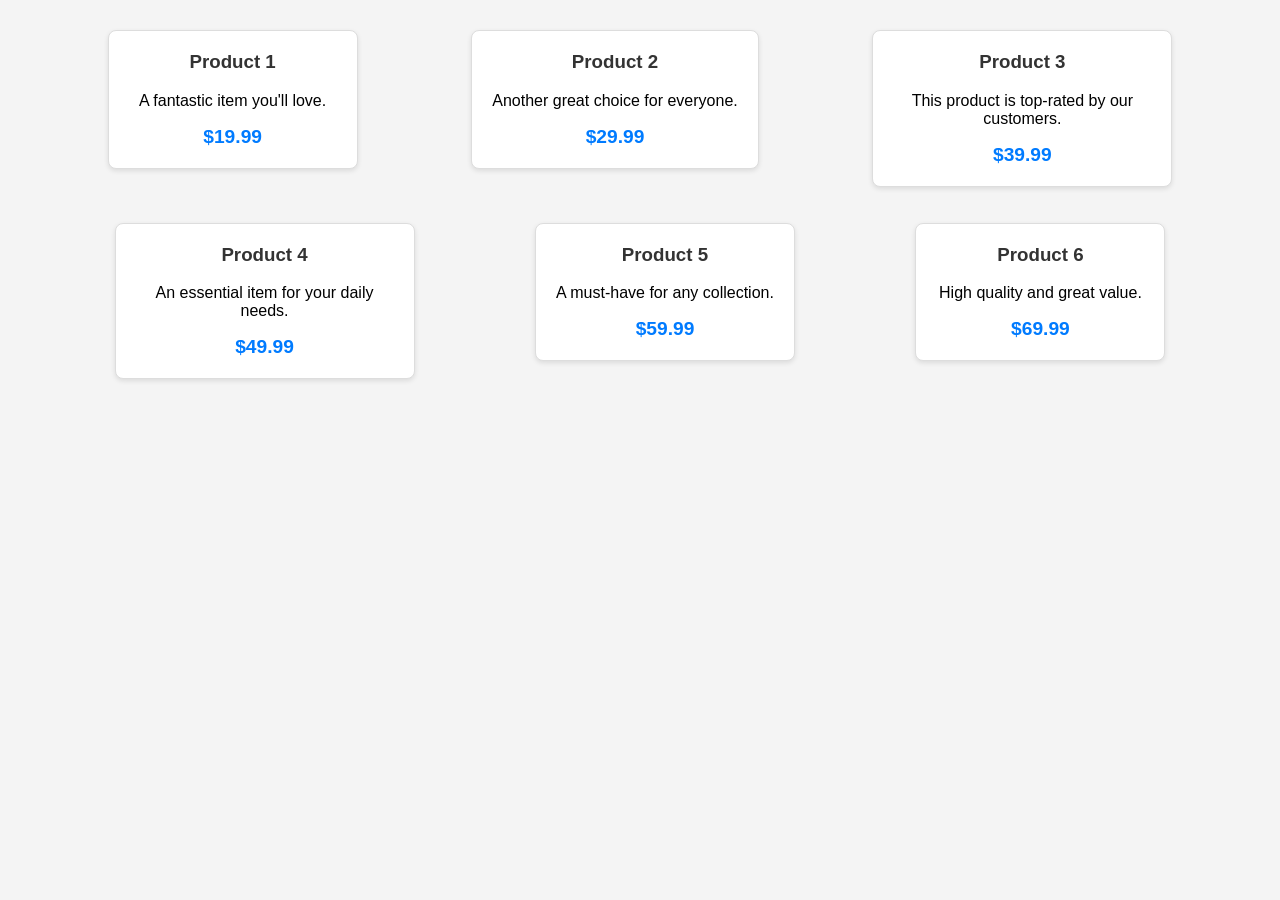
<file: Flexbox/index.html>
<!DOCTYPE html>
<html lang="de">
<head>
    <meta charset="UTF-8">
    <title>Flexbox</title>
    <link rel="stylesheet" href="style.css">
</head>
<body>
<div class="product-container">
    <div class="product-card">
        <h3>Product 1</h3>
        <p>A fantastic item you'll love.</p>
        <div class="price">$19.99</div>
    </div>
    <div class="product-card">
        <h3>Product 2</h3>
        <p>Another great choice for everyone.</p>
        <div class="price">$29.99</div>
    </div>
    <div class="product-card">
        <h3>Product 3</h3>
        <p>This product is top-rated by our customers.</p>
        <div class="price">$39.99</div>
    </div>
    <div class="product-card">
        <h3>Product 4</h3>
        <p>An essential item for your daily needs.</p>
        <div class="price">$49.99</div>
    </div>
    <div class="product-card">
        <h3>Product 5</h3>
        <p>A must-have for any collection.</p>
        <div class="price">$59.99</div>
    </div>
    <div class="product-card">
        <h3>Product 6</h3>
        <p>High quality and great value.</p>
        <div class="price">$69.99</div>
    </div>
</div>
</body>
</html>
</file>
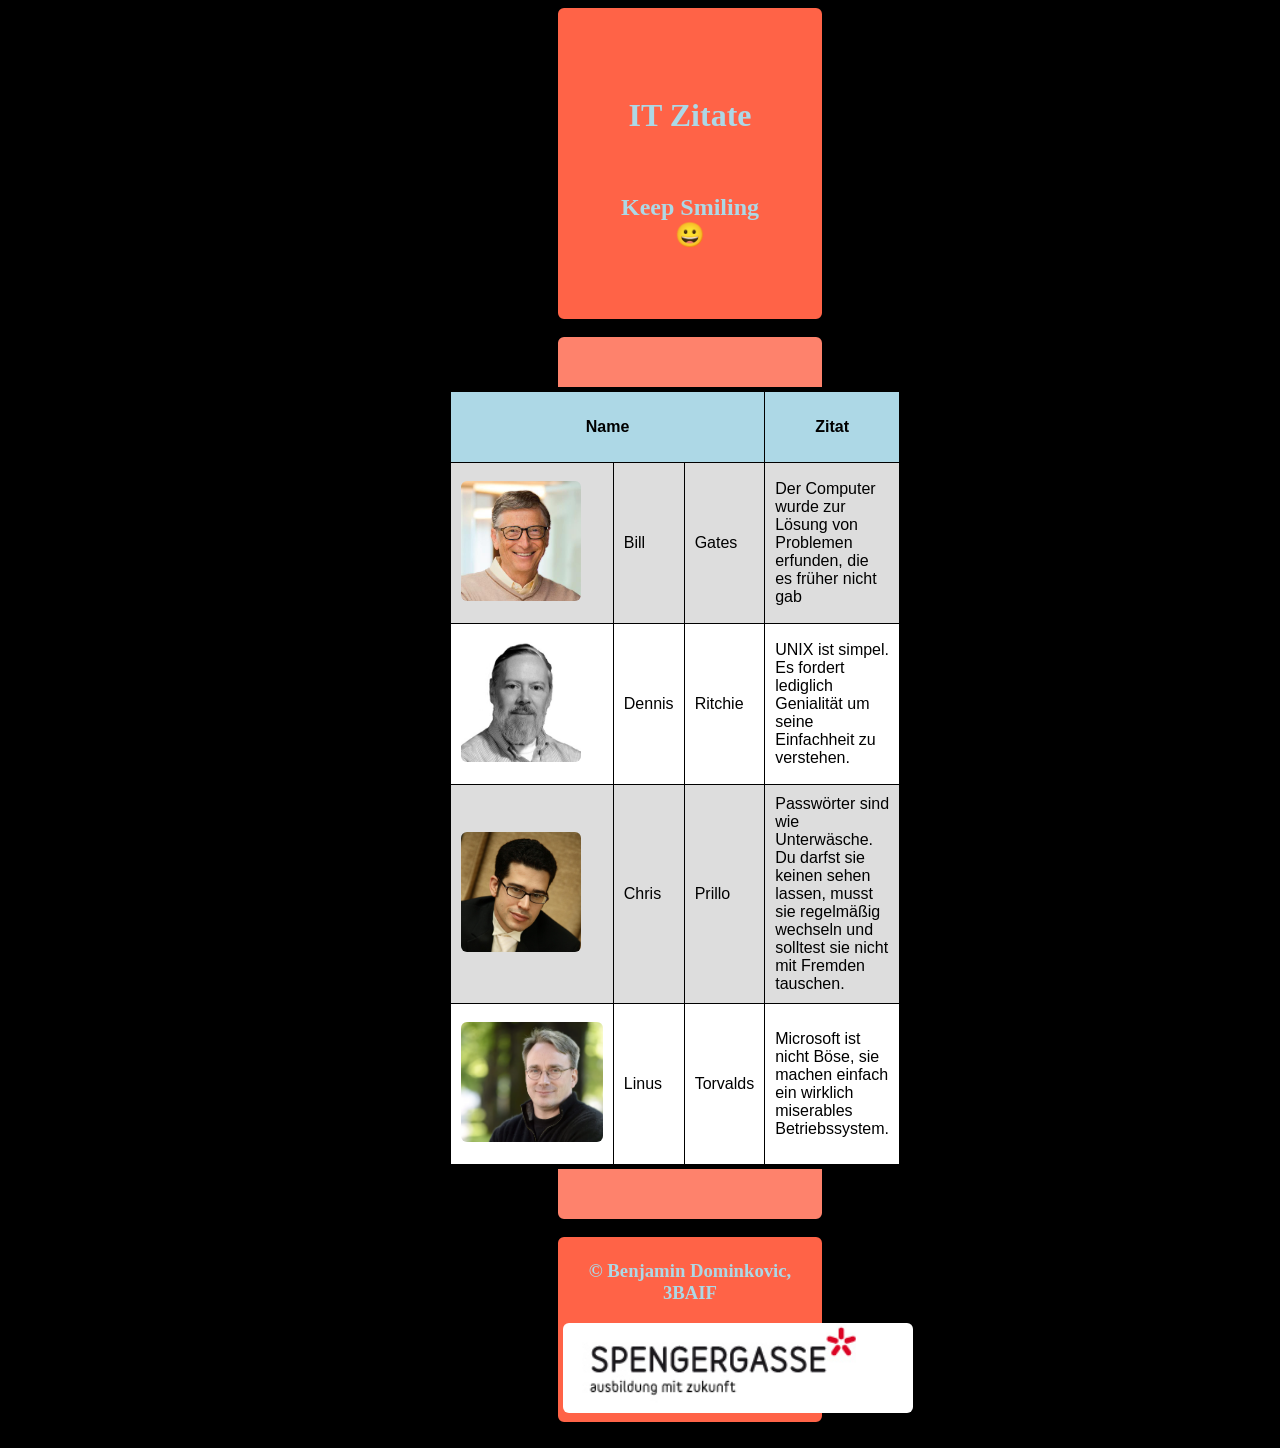
<file: IT-Zitate/index.html>
<!DOCTYPE html>
<html lang="de">
<head>
    <meta charset="UTF-8">
    <title>IT-Zitate</title>
    <link rel="stylesheet" type="text/css" href="style.css">
</head>
<body>
    <header><br>
        <div>
            <h1>IT Zitate</h1>
            <br>
            <h2>Keep Smiling 😀</h2>
        </div>
    </header><br>
    <main>
        <table border="1">
            <tr>
                <th colspan="3">Name</th>
                <th colspan="1">Zitat</th>
            </tr>
            <tr>
                <td><img src="it-gurus/billgates.jpeg" height="120px"></td>
                <td>Bill</td>
                <td>Gates</td>
                <td>Der Computer wurde
                    zur Lösung von
                    Problemen erfunden,
                    die es früher nicht
                    gab</td>
            </tr>
            <tr style=" background-color:#ffffff;">
                <td><img src="it-gurus/dennisritchie.jpg" height="120px"></td>
                <td>Dennis</td>
                <td>Ritchie</td>
                <td>UNIX ist simpel. Es
                    fordert lediglich
                    Genialität um seine
                    Einfachheit zu
                    verstehen.
                </td>
            </tr>
            <tr>
                <td><img src="it-gurus/chrispirillo.jpg" height="120px"></td>
                <td>Chris</td>
                <td>Prillo</td>
                <td>Passwörter sind wie
                    Unterwäsche. Du
                    darfst sie keinen
                    sehen lassen, musst
                    sie regelmäßig
                    wechseln und solltest
                    sie nicht mit Fremden
                    tauschen.
                </td>
            </tr>
            <tr style=" background-color:#ffffff;">
                <td><img src="it-gurus/LinusTorvalds.png" height="120px"></td>
                <td>Linus</td>
                <td>Torvalds</td>
                <td>Microsoft ist nicht Böse, sie machen einfach ein wirklich miserables Betriebssystem.</td>
            </tr>
        </table>
    </main><br>
    <footer>
            <h3>© Benjamin Dominkovic, 3BAIF</h3>
            <img src="spengergasse%20(1).jpg" height="90px" alt="spengergasse 1">
    </footer><br>
</body>
</html>
</file>
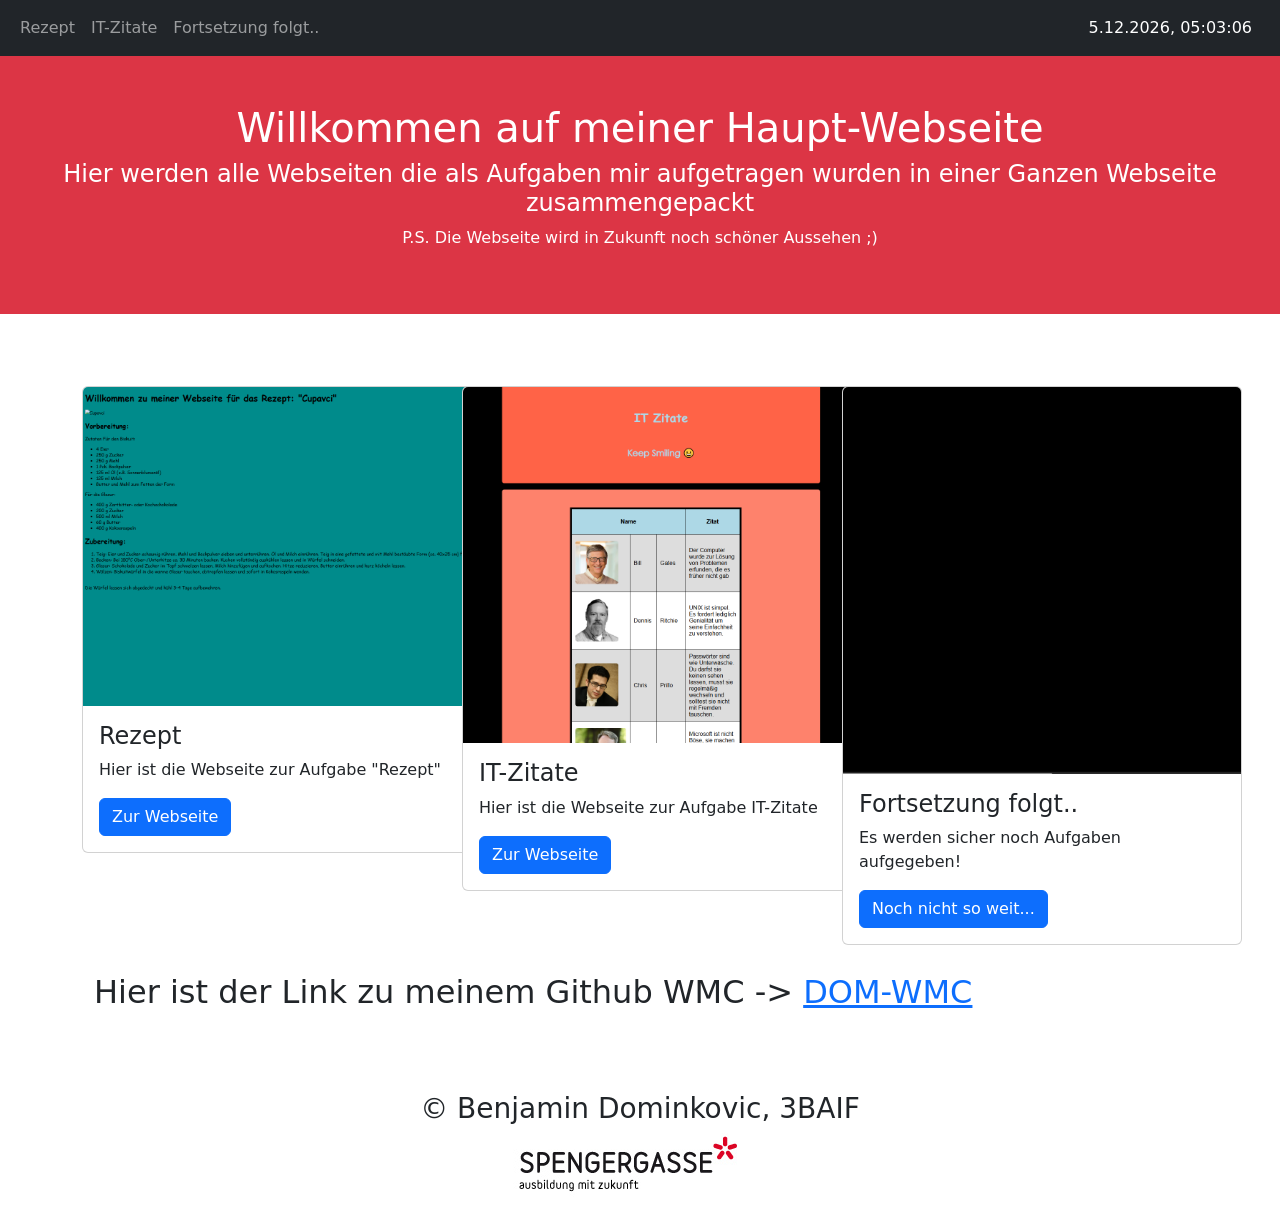
<file: Main/index.htm>
<!DOCTYPE html>
<html lang="de">
<head>
    <meta charset="UTF-8">
    <title>Hauptwebseite</title>
    <meta name="viewport" content="width=device-width, initial-scale=1">
    <link href="https://cdn.jsdelivr.net/npm/bootstrap@5.3.8/dist/css/bootstrap.min.css" rel="stylesheet">
    <script src="https://cdn.jsdelivr.net/npm/bootstrap@5.3.8/dist/js/bootstrap.bundle.min.js"></script>
</head>
<body>
<header>
    <nav class="navbar navbar-expand-sm bg-dark navbar-dark sticky-top">
        <div class="container-fluid">
            <button class="navbar-toggler" type="button" data-bs-toggle="collapse" data-bs-target="#collapsibleNavbar">
                <span class="navbar-toggler-icon"></span>
            </button>
            <div class="collapse navbar-collapse" id="collapsibleNavbar">
                <ul class="navbar-nav">
                    <li class="nav-item text-white">
                        <a class="nav-link" href="Rezept/index.html">Rezept</a>
                    </li>
                    <li class="nav-item">
                        <a class="nav-link" href="IT-Zitate/index.html">IT-Zitate</a>
                    </li>
                    <li class="nav-item">
                        <a class="nav-link" href="">Fortsetzung folgt..</a>
                    </li>
                </ul>
            </div>
            <span id="live-clock" class="text-white me-3"></span>
        </div>
    </nav>
    <div class="container-fluid p-5 bg-danger text-white text-center">
        <h1>Willkommen auf meiner Haupt-Webseite</h1>
        <h4>Hier werden alle Webseiten die als Aufgaben mir aufgetragen wurden in einer Ganzen Webseite zusammengepackt</h4>
        <p>P.S. Die Webseite wird in Zukunft noch schöner Aussehen ;)</p>
    </div>
</header><br>

<main>
    <div class="container mt-5">
        <div class="row">
            <div class="col-sm-4">
                <div class="card" style="width:400px">
            <img class="card-img-top" src="Cards-pic/rezept.png" alt="Card image">
            <div class="card-body">
                <h4 class="card-title">Rezept</h4>
                <p class="card-text">Hier ist die Webseite zur Aufgabe "Rezept"</p>
                <a href="Rezept/index.html" class="btn btn-primary">Zur Webseite</a>
            </div>
            </div>
        </div>
            <div class="col-sm-4">
                <div class="card" style="width:400px">
            <img class="card-img-top" src="Cards-pic/itzitate.png" alt="Card image">
            <div class="card-body">
                <h4 class="card-title">IT-Zitate</h4>
                <p class="card-text">Hier ist die Webseite zur Aufgabe IT-Zitate</p>
                <a href="IT-Zitate/index.html" class="btn btn-primary">Zur Webseite</a>
            </div>
            </div>
        </div>
            <div class="col-sm-4">
                <div class="card" style="width:400px">
            <img class="card-img-top " src="Cards-pic/Future.png" alt="Card image">
            <div class="card-body">
                <h4 class="card-title">Fortsetzung folgt..</h4>
                <p class="card-text">Es werden sicher noch Aufgaben aufgegeben!</p>
                <a href="" class="btn btn-primary">Noch nicht so weit...</a>
            </div>
            </div>
        </div>
    </div>
        <br>
        <div class="container mt-1 text-left">
            <h2>Hier ist der Link zu meinem Github WMC -> <a href="https://github.com/GH0STD3m0n/DOM-WMC">DOM-WMC</a> </h2>
        </div>
    </div>
</main><br>

<footer>
    <div class="container mt-5 text-center">
    <h3>© Benjamin Dominkovic, 3BAIF</h3>
    <img src="spengergasse%20(1).jpg" alt="Spengergasse 1">
    </div>
</footer><br>
</body>
<script>
    const clockElement = document.getElementById('live-clock');

    function updateClock() {
        const now = new Date();
        // Format as 'MM/DD/YYYY, HH:MM:SS'
        clockElement.textContent = now.toLocaleString('de-DE');
    }

    // Update immediately, then every second
    updateClock();
    setInterval(updateClock, 1000);
</script>
</html>
</file>
<file: Flexbox/style.css>
body {
    font-family: sans-serif;
    margin: 20px;
    background-color: #f4f4f4;
}
.product-container {
    display: flex;
    flex-direction: row;
    flex-wrap: wrap;
    justify-content: space-evenly; /* or space-between */
    align-items: flex-start;
    gap: 1rem;
}
.product-card {
     background-color: #fff;
     border: 1px solid #ddd;
     border-radius: 8px;
     padding: 20px;
     margin: 10px;
     box-shadow: 0 2px 5px rgba(0, 0, 0, 0.1);
     text-align: center;
     min-width: 250px;
     max-width: 300px;
     box-sizing: border-box;
 }
.product-card h3 {
    color: #333;
    margin-top: 0;
}
.product-card .price {
    font-weight: bold;
    color: #007bff;
    font-size: 1.2em;
    margin-top: 15px;
}
</file>
<file: IT-Zitate/style.css>
body header main footer {
    margin-top: -200px;
    margin-bottom: -200px;
    display: flex;
    flex-direction: column;
    align-content: center;
}
header {
    border: 50px solid #ff6347;
    background:#ff6347;
    color:#add8e6;
    border-radius: 6px;
    text-align: center;
    margin-left: 550px;
    margin-right:450px;
}
header h1 {
    font-family: "Comic Sans MS", serif;
}
header h2{
    font-family: "Century Gothic Light", fantasy;
}
body {
    background: #000000;
}
main {
    border: 100px solid #fe826c;
    background: #fe826c;
    margin-left: 550px;
    margin-right:450px;
    border-radius: 6px;
    display: flex;
    justify-content: center;
}
main table {
    border: 4px solid #000000;
    border-collapse: collapse;
    margin-left: 90px;
    margin-right:120px;
    margin-top: -50px;
    margin-bottom: -50px;
    font-family: "Arial", serif;
    align-content: center;
    display: flex;
    justify-content: center;
}
main table th {
    background: #add8e6;
    color: #000000;
    width: 173px;
    height: 50px;
    text-align: center;
    padding: 10px;

}
main table td {
    padding: 10px;
    height: 140px;
    width: 60px;
}
main table td img {
    border-radius: 6px;
}
tr:nth-child(even) {
    background-color:#dddddd;
}
footer {
    border: 5px solid #ff6347;
    background: #ff6347;
    border-radius: 6px;
    color: #add8e6;
    text-align: center;
    margin-left: 550px;
    margin-right:450px;
}
footer img {
    background: #ffffff;
    width: 350px;
    border-radius: 6px;
}
</file>
